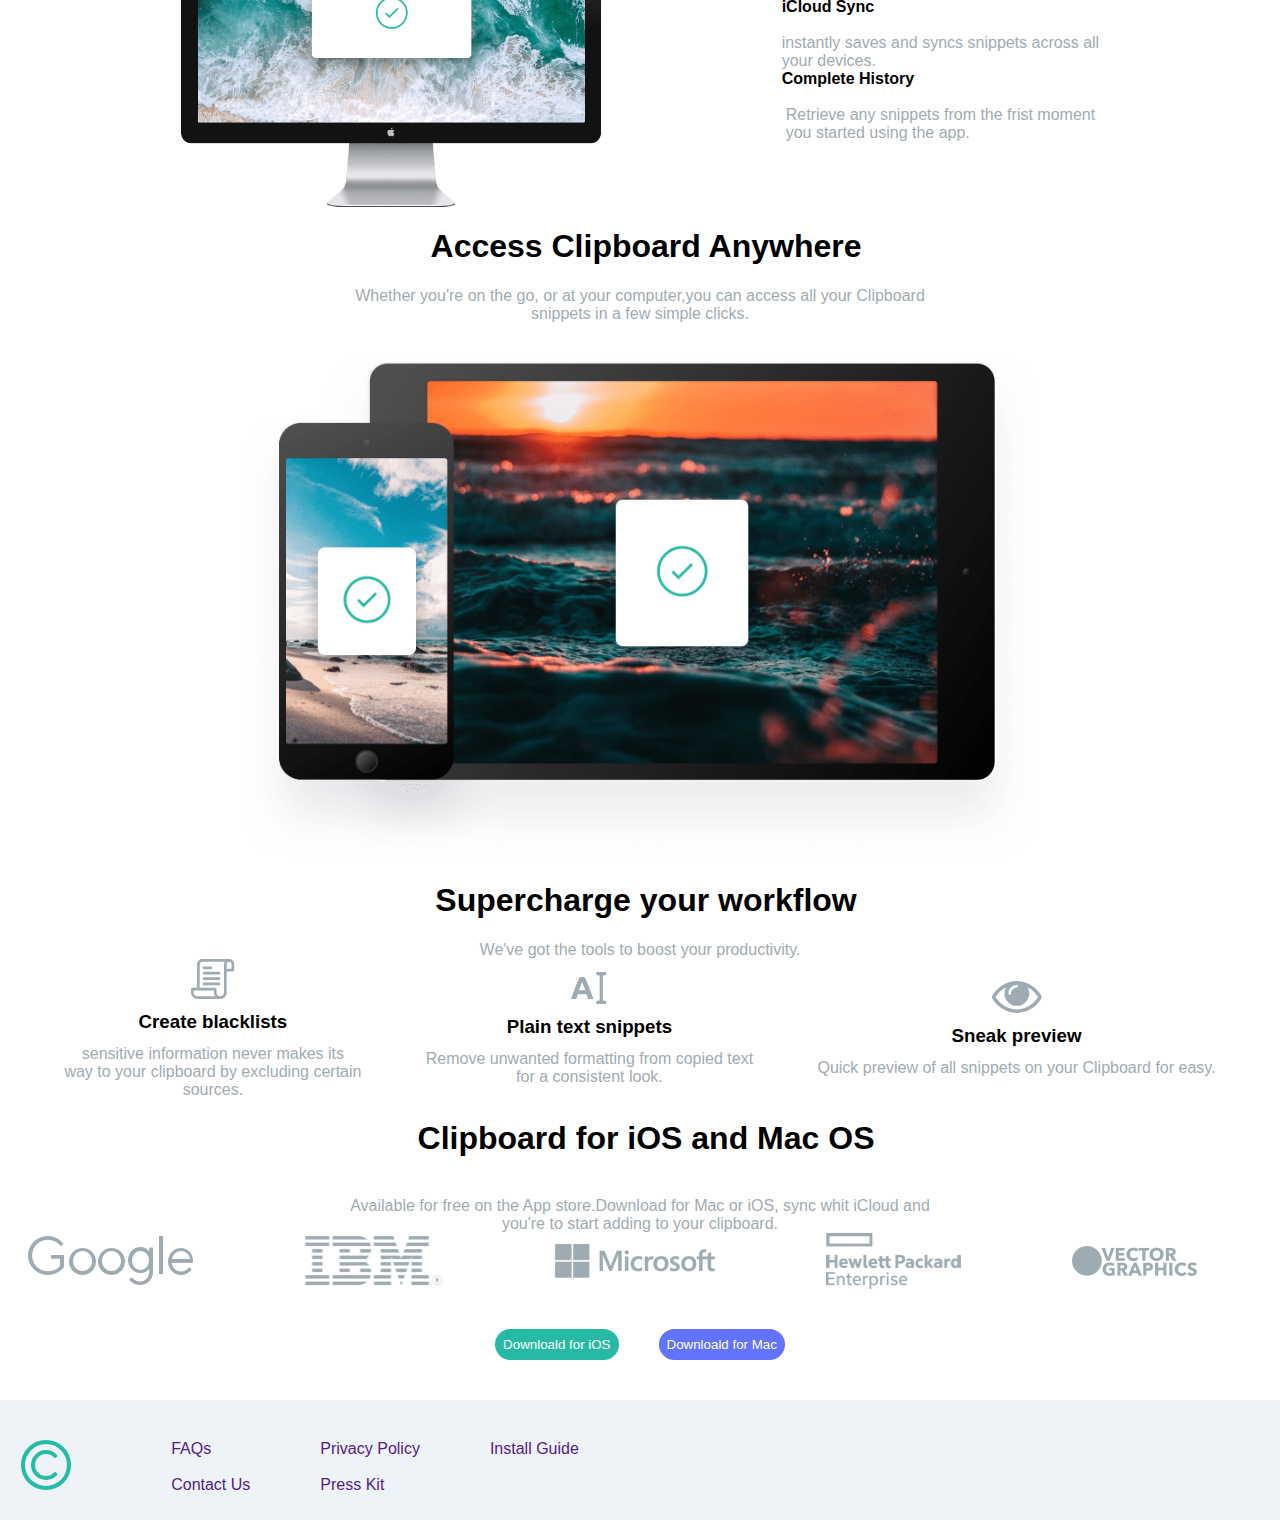
<file: index.html>
<html lang="en">

<head>
  <meta charset="UTF-8">
  <meta http-equiv="X-UA-Compatible" content="IE=edge">
  <meta name="viewport" content="width=device-width, initial-scale=1.0">
  <title>Document</title>
  <link rel="stylesheet" href="rakiss.css">
  <link rel="stylesheet" href="https://cdnjs.cloudflare.com/ajax/libs/font-awesome/6.4.0/css/all.min.css"
    integrity="sha512-iecdLmaskl7CVkqkXNQ/ZH/XLlvWZOJyj7Yy7tcenmpD1ypASozpmT/E0iPtmFIB46ZmdtAc9eNBvH0H/ZpiBw=="
    crossorigin="anonymous" referrerpolicy="no-referrer" />
</head>

<body>
  <div class="conteneur">
    <div class="modif">
      <header>  
        <img src="logo.svg" class="logo" alt="">
      </header>
      <div class="section111">
        <h1>A history of everything you copy </h1> <br>
        <p>Clippaord allows you to track and organize everything you copy.instantly <br> access your clipboard on all your
          devices <br></p>
        <div class="nuit">
          <button class="btn1">Downloald for iOS</button>
          <button class="btn2">Downloald for Mac</button>
        </div>
        <h1>Keep track of your snippets</h1><br>
        <p>Clipboard instantly stores any item you copy in the cloud, meaning you access <br> your snippets immediately on
          all
          your devices.Our Mac and iOS apps will help you <br> organize everything.</p>
      </div>
    </div>
   
    <div class="section3">
      <div>
        <img src="image-computer.png" class="ok" alt="">
      </div>
      <div class="classe1">
        <h4>Quick Search</h4><br>
        <p1>Easily seach your snippets by content, <br> category,web address,application,and more.</p1>
        <h4>iCloud Sync</h1><br>
          <p1>instantly saves and syncs snippets across all <br>your devices.</p1>
          <h4>Complete History</h3><br>
            <p1>Retrieve any snippets from the frist moment <br>you started using the app.</p1>
      </div>
    </div>
    <div>
      <h1>Access Clipboard Anywhere</h1>
      <p>Whether you're on the go, or at your computer,you can access all your Clipboard <br>snippets in a few simple
        clicks.</p>
      <img src="image-devices.png" class="for" alt="">
      <p>
      <h1>Supercharge your workflow</h1>
      <p>We've got the tools to boost your productivity.</p>
      </p>
    </div>
    <div class="hello">
      <div><img src="icon-blacklist.svg" alt="" class="icon">
        <h3> Create blacklists</h3>
        <p>sensitive information never makes its<br>way to your clipboard by excluding certain<br>sources.</p>
      </div>
      <div><img src="icon-text.svg" alt="" class="icon">
        <h3>Plain text snippets</h3>
        <p>Remove unwanted formatting from copied text<br>for a consistent look.</p>
      </div>
      <div><img src="icon-preview.svg" alt="" class="icon">
        <h3>Sneak preview</h3>
        <p>Quick preview of all snippets on your Clipboard for easy.</p>
      </div>
    </div>
    <div>
      <h1>Clipboard for iOS and Mac OS</h1> <br>
      <p>Available for free on the App store.Download for Mac or iOS, sync whit iCloud and <br> you're to start adding
        to
        your clipboard.</p>
    </div>
    <div class="graphic">
      <img src="logo-google.png" alt=""><br>
      <img src="logo-ibm.png" alt=""><br>
      <img src="logo-microsoft.png" alt=""><br>
      <img src="logo-hp.png" alt=""><br>
      <img src="logo-vector-graphics.png" alt=""><br>
    </div>
    <div class="phg">
      <button class="btn1">Downloald for iOS</button>
      <button class="btn2 ">Downloald for Mac</button>
      </p>
    </div>
    <footer>
      <div class="meet">
        <div>
          <img src="logo.svg" class="nom" alt="">
        </div>
          <div class="un" >
            <a href="">FAQs</a><br><br>
            <a href="" >Contact Us</a>
          </div>
          <div class="un" >
            <a href=""  >Privacy Policy</a><br><br>
            <a href=""  >Press Kit</a>
          </div>
          <div class="un" >
            <a href="" >Install Guide</a>
          </div>
        <div class="rid">
          <i class="fa-brands fa-square-facebook fa-2x"></i>
          <i class="fa-brands fa-twitter fa-2x"></i>
          <i class="fa-brands fa-instagram fa-2x"></i>
        </div>
      </div>
    </footer>
  </div>
</body>

</html>
</file>
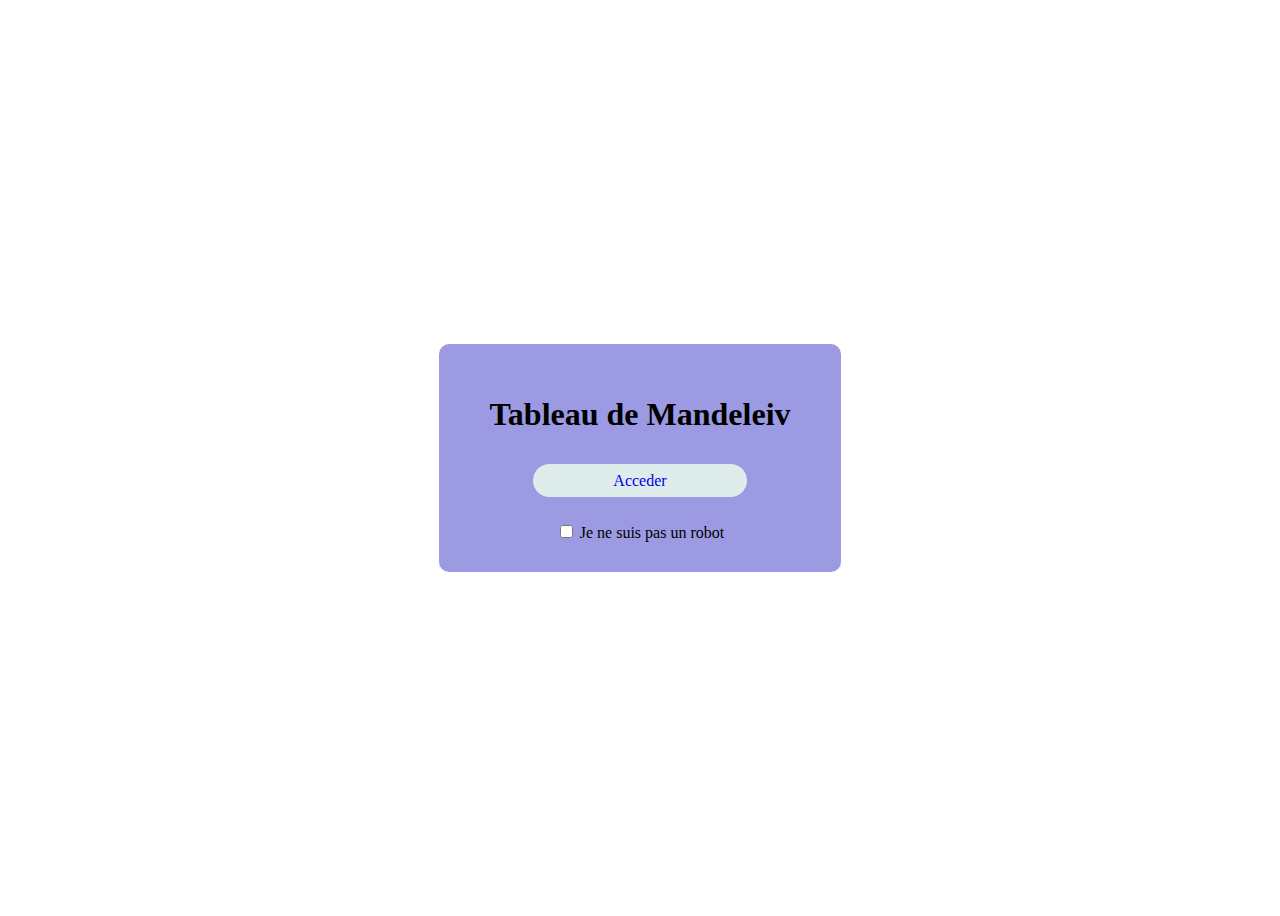
<file: projet: tableau de mandeleiv/mandeleiv.html>
<!DOCTYPE html>
<html lang="fr">

<head>
    <title>Page d'accueil</title>
    <meta charset="utf-8">
    <link rel="stylesheet" href="style.css">

</head>

<body>
    <div class="focus">
        <h1>Tableau de Mandeleiv</h1> <br>
        <a href="page.html" class="btn">Acceder</a> <br>
        <input type="checkbox" name="checkbox" class="box" id="check"> <label for="check">Je ne suis pas un robot</label> 
    </div>
</body>

</html>
</file>
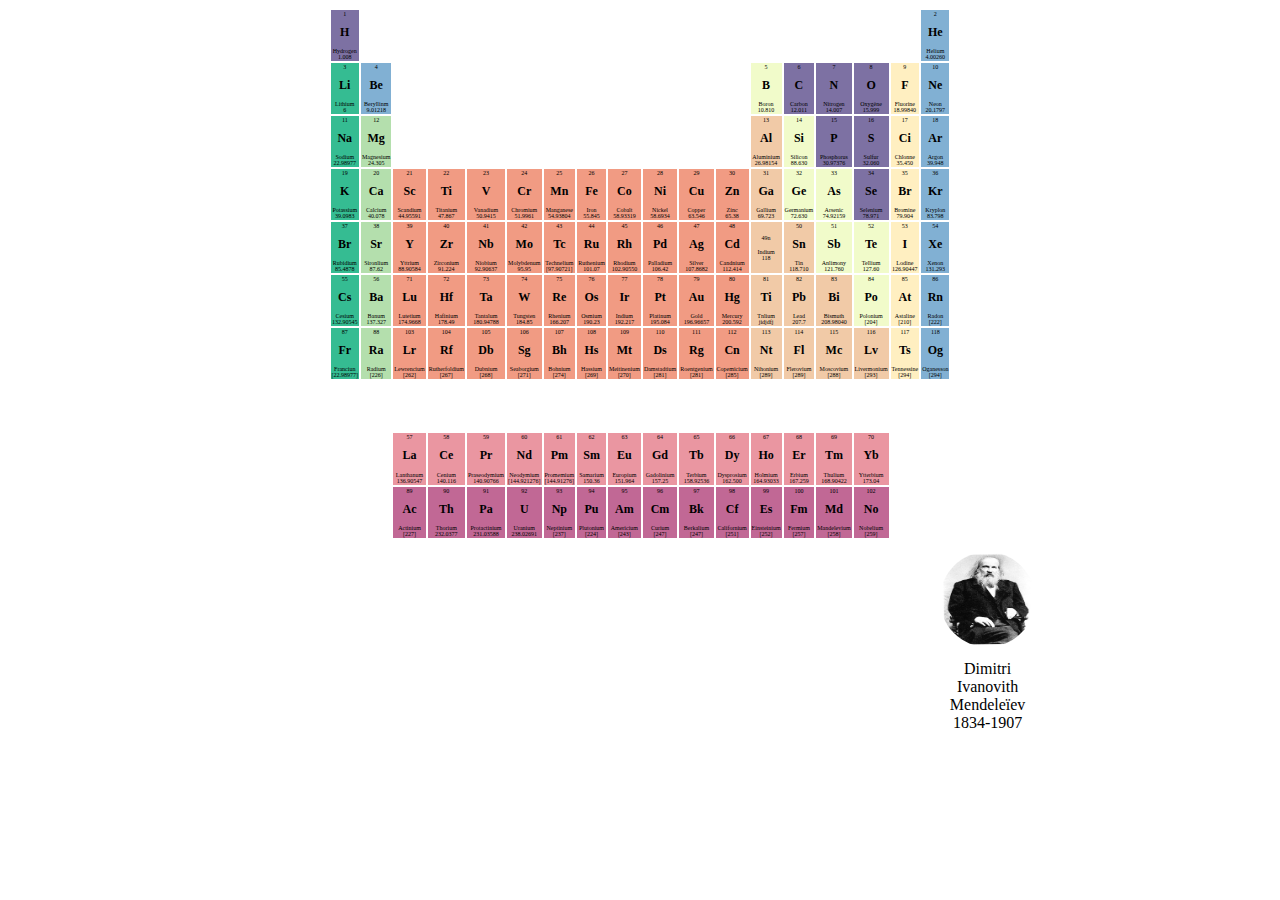
<file: projet: tableau de mandeleiv/page.html>
<!DOCTYPE html>
<html lang="en">
<head>
    <meta charset="UTF-8">
    <meta http-equiv="X-UA-Compatible" content="IE=edge">
    <meta name="viewport" content="width=device-width, initial-scale=1.0">
    <title>Tableau</title>
    <link rel="stylesheet" href="page2.css">
    
</head>
<body>
    
   <table >
    <tr>
    
    <td contenteditable="true" class="violet">1 <h1>H</h1>Hydrogen <br>1.008</td>
       <td colspan="16"></td>
       <td contenteditable="true" class="bleue">2 <h1>He</h1>Helium <br>4.00260</td>
    </tr>
    <tr>
        <td contenteditable="true" class="vertf" >3<h1>Li</h1>Lithium<br>6</td>
        <td contenteditable="true"class="bleue">4 <h1>Be</h1>Beryllinm <br>9.01218</td>
        <td colspan="10"></td>
        <td contenteditable="true"class="jaune">5 <h1>B</h1>Boron <br>10.810</td>
        <td contenteditable="true" class="violet">6 <h1>C</h1>Carbon <br>12.011</td>
        <td contenteditable="true" class="violet">7<h1>N</h1>Nitrogen<br>14.007</td>
        <td contenteditable="true" class="violet">8<h1>O</h1>Oxygène<br>15.999</td>
        <td contenteditable="true" class="maron2">9 <h1>F</h1>Fluorine<br>18.99840</td>
        <td contenteditable="true" class="bleue">10<h1>Ne</h1>Neon<br>20.1797</td>
    </tr>
    <tr>
        <td contenteditable="true"class="vertf" >11 <h1>Na</h1>Sodium <br>22.98977</td>
        <td contenteditable="true" class="verte">12<h1>Mg</h1>Magnesium <br>24.305</td>
        <td colspan="10"></td>   
        <td contenteditable="true"class="maron1" >13<h1>Al</h1>Aluminium<br>26.98154</td>
        <td contenteditable="true" class="jaune">14<h1>Si</h1>Silicon<br>88.630</td>
        <td contenteditable="true" class="violet">15<h1>P</h1>Phosphorus<br>30.97376</td>
        <td contenteditable="true" class="violet">16<h1>S</h1>Sulfur<br>32.060</td>
        <td contenteditable="true"class="maron2">17<h1>Ci</h1>Chlonne<br>35.450</td>
        <td contenteditable="true" class="bleue">18<h1>Ar</h1>Argon<br>39.948</td>                                    
    </tr>
    <tr>
        <td contenteditable="true" class="vertf" >19<h1> K</h1> Potassium<br>39.0983</td>
        <td contenteditable="true"class="verte"class="verte" >20<h1>Ca</h1>Calcium<br>40.078</td>
        <td contenteditable="true" class="orange">21<h1>Sc</h1>Scandium<br>44.95591</td>
        <td contenteditable="true" class="orange">22<h1>Ti</h1>Titanium<br>47.867</td>
        <td contenteditable="true" class="orange">23<h1>V</h1>Vanadium<br>50.9415</td>
        <td contenteditable="true" class="orange">24<h1>Cr</h1>Chromium<br>51.9961</td>
        <td contenteditable="true" class="orange">25<h1>Mn</h1>Manganese<br>54.93804</td>
        <td contenteditable="true" class="orange">26<h1>Fe</h1>Iron<br>55.845</td>
        <td contenteditable="true" class="orange">27<h1>Co</h1>Cobalt<br>58.93319</td>
        <td contenteditable="true" class="orange">28<h1>Ni</h1>Nickel<br>58.6934</td>
        <td contenteditable="true" class="orange">29<h1>Cu</h1>Copper<br>63.546</td>
        <td contenteditable="true" class="orange">30<h1>Zn</h1>Zinc<br>65.38</td>
        <td contenteditable="true"class="maron1" >31<h1>Ga</h1>Gallium<br>69.723</td>
        <td contenteditable="true"class="jaune" >32<h1>Ge</h1>Germanium<br>72.630</td>
        <td contenteditable="true"class="jaune" >33<h1>As</h1>Arsenic<br>74.92159</td>
        <td contenteditable="true" class="violet">34<h1>Se</h1>Selenium<br>78.971</td>
        <td contenteditable="true"class="maron2">35<h1>Br</h1>Bromine<br>79.904</td>
        <td contenteditable="true" class="bleue">36<h1>Kr</h1>Kryplon<br>83.798</td>
    </tr>
   <tr>
        <td contenteditable="true" class="vertf" >37<h1>Br</h1>Rubidium<br>85.4878                                    
        <td contenteditable="true" class="verte">38<h1>Sr</h1>Sironlium<br>87.62</td>
        <td contenteditable="true" class="orange">39<h1>Y</h1>Yttrium<br>88.90584</td>
        <td contenteditable="true" class="orange">40<h1>Zr</h1>Zirconium<br>91.224</td>
        <td contenteditable="true" class="orange">41<h1>Nb</h1>Niobium<br>92.90637</td>
        <td contenteditable="true" class="orange">42<h1>Mo</h1>Molybdenum<br>95.95</td>
        <td contenteditable="true" class="orange">43<h1>Tc</h1>Technelium<br>[97.90721]</td>
        <td contenteditable="true" class="orange">44<h1>Ru</h1>Ruthenium<br>101.07</td>
        <td contenteditable="true" class="orange">45<h1>Rh</h1>Rhodium<br>102.90550</td>
        <td contenteditable="true" class="orange">46<h1>Pd</h1>Palladium<br>106.42</td>
        <td contenteditable="true" class="orange">47<h1>Ag</h1>Silver<br>107.8682</td>
        <td contenteditable="true" class="orange">48<h1>Cd</h1>Candnium<br>112.414</td>
        <td contenteditable="true"class="maron1" >49n<h1></h1>Indium<br>118</td>
        <td contenteditable="true"class="maron1" >50<h1>Sn</h1>Tin<br>118.710</td>
        <td contenteditable="true"class="jaune" >51<h1>Sb</h1>Anlimony<br>121.760</td>
        <td contenteditable="true"class="jaune" >52<h1>Te</h1>Tellium<br>127.60</td>
        <td contenteditable="true"class="maron2" >53<h1>I</h1>Lodine<br>126.90447</td>
        <td contenteditable="true" class="bleue">54<h1>Xe</h1>Xenon<br>131.293</td>
    </tr>
   <tr>
        <td contenteditable="true"  class="vertf" >55<h1>Cs</h1>Cesium<br>132.90545</td>
        <td contenteditable="true"class="verte">56<h1>Ba</h1>Banum<br>137.327</td>
        <td contenteditable="true" class="orange">71<h1>Lu</h1>Lutetium<br>174.9668</td>
        <td contenteditable="true" class="orange">72<h1>Hf</h1>Hafinium<br>178.49</td>
        <td contenteditable="true" class="orange">73<h1>Ta</h1>Tantalum<br>180.94788</td>
        <td contenteditable="true" class="orange">74<h1>W</h1>Tungsten<br>184.85</td>
        <td contenteditable="true" class="orange">75<h1>Re</h1>Rhenium<br>166.207</td>
        <td contenteditable="true" class="orange">76<h1>Os</h1>Osmium<br>190.23</td>
        <td contenteditable="true" class="orange">77<h1>Ir</h1>Indium<br>192.217</td>
        <td contenteditable="true" class="orange">78<h1>Pt</h1>Platinum<br>195.084</td>
        <td contenteditable="true" class="orange">79<h1>Au</h1>Gold<br>196.96657</td>
        <td contenteditable="true" class="orange">80<h1>Hg</h1>Mercury<br>200.592</td>
        <td contenteditable="true"class="maron1" >81<h1>Ti</h1>Tnlium<br>jidjdfj</td>
        <td contenteditable="true"class="maron1" >82<h1>Pb</h1>Lead<br>207.7</td>
        <td contenteditable="true" class="maron1">83<h1>Bi</h1>Bismuth<br>208.98040</td>
        <td contenteditable="true"class="jaune" >84<h1>Po</h1>Polonium<br>[204]</td>
        <td contenteditable="true" class="maron2">85<h1>At</h1>Astaline<br>[210]</td>
        <td contenteditable="true" class="bleue">86<h1>Rn</h1>Radon<br>[222]</td>
    </tr>
    <tr>
        <td contenteditable="true" class="vertf" >87<h1>Fr</h1>Franciun<br>[22.98977]</td>
        <td contenteditable="true"class="verte">88<h1>Ra</h1>Radium<br>[226]</td>
        <td contenteditable="true" class="orange">103<h1>Lr</h1>Lewrencium<br>[262]</td>
        <td contenteditable="true"class="orange">104<h1>Rf</h1>Rutherfoldium<br>[267]</td>
        <td contenteditable="true" class="orange">105<h1>Db</h1>Dubnium<br>[268]</td>
        <td contenteditable="true" class="orange">106<h1>Sg</h1>Seaborgium<br>[271]</td>
        <td contenteditable="true" class="orange">107<h1>Bh</h1>Bohnium<br>[274]</td>
        <td contenteditable="true" class="orange">108<h1>Hs</h1>Hassium<br>[269]</td>
        <td contenteditable="true" class="orange">109<h1>Mt</h1>Meitinenium<br>[270]</td>
        <td contenteditable="true" class="orange">110<h1>Ds</h1>Damstadtium<br>[281]</td>
        <td contenteditable="true" class="orange">111<h1>Rg</h1>Roentgenium<br>[281]</td>
        <td contenteditable="true" class="orange">112<h1>Cn</h1>Copemicium<br>[285]</td>
        <td contenteditable="true"class="maron1">113<h1>Nt</h1>Nihonium<br>[289]</td>
        <td contenteditable="true" class="maron1">114<h1>Fl</h1>Flerovium<br>[289]</td>
        <td contenteditable="true" class="maron1">115<h1>Mc</h1>Moscovium<br>[288]</td>
        <td contenteditable="true" class="maron1">116<h1>Lv</h1>Livermonium<br>[293]</td>
        <td contenteditable="true"class="maron2">117<h1>Ts</h1>Tennessine<br>[294]</td>
        <td contenteditable="true"class="bleue">118<h1>Og</h1>Oganesson<br>[294]</td>
    </tr>
    <tr class="sepration">
        <td colspan="18"></td>
    </tr>
    <tr>
        <td colspan="2"></td>
        <td contenteditable="true" class="rose1">57<h1>La</h1>Lanthanum<br>136.90547</td>
        <td contenteditable="true" class="rose1">58<h1>Ce</h1>Cenium<br>140.116</td>
        <td contenteditable="true" class="rose1">59<h1>Pr</h1>Praseodymium<br>140.90766</td>
        <td contenteditable="true" class="rose1">60<h1>Nd</h1>Neodymium<br>[144.921276]</td>
        <td contenteditable="true" class="rose1">61<h1>Pm</h1>Promemium<br>[144.91276]</td>
        <td contenteditable="true" class="rose1">62<h1>Sm</h1>Samarium<br>150.36</td>
        <td contenteditable="true" class="rose1">63<h1>Eu</h1>Europium<br>151.964</td>
        <td contenteditable="true" class="rose1">64<h1>Gd</h1>Gadolinium<br>157.25</td>
        <td contenteditable="true" class="rose1">65<h1>Tb</h1>Terbium<br>158.92536</td>
        <td contenteditable="true" class="rose1">66<h1>Dy</h1>Dysprosium<br>162.500</td>
        <td contenteditable="true" class="rose1">67<h1>Ho</h1>Holmium<br>164.93033</td>
        <td contenteditable="true" class="rose1">68<h1>Er</h1>Erbium<br>167.259</td>
        <td contenteditable="true" class="rose1">69<h1>Tm</h1>Thulium<br>168.90422</td>
        <td contenteditable="true" class="rose1">70<h1>Yb</h1>Ytterbium<br>173.04</td>
        <td colspan="2"></td>
    </tr>
    <tr>
        <td colspan="2"></td>
        <td contenteditable="true" class="rose2">89<h1>Ac</h1>Actinium<br>[227]</td>
        <td contenteditable="true" class="rose2">90<h1>Th</h1>Thorium<br>232.0377</td>
        <td contenteditable="true" class="rose2">91<h1>Pa</h1>Protactinium<br>231.03588</td>
        <td contenteditable="true" class="rose2">92<h1>U</h1>Uranium<br>238.02691</td>
        <td contenteditable="true" class="rose2">93<h1>Np</h1>Neptinium<br>[237]</td>
        <td contenteditable="true" class="rose2">94<h1>Pu</h1>Plutonium<br>[224]</td>
        <td contenteditable="true" class="rose2">95<h1>Am</h1>Americium<br>[243]</td>
        <td contenteditable="true" class="rose2">96<h1>Cm</h1>Curium<br>[247]</td>
        <td contenteditable="true" class="rose2">97<h1>Bk</h1>Berkalium<br>[247]</td>
        <td contenteditable="true" class="rose2">98<h1>Cf</h1>Californium<br>[251]</td>
        <td contenteditable="true" class="rose2">99<h1>Es</h1>Einsteinium<br>[252]</td>
        <td contenteditable="true" class="rose2">100<h1>Fm</h1>Fermium<br>[257]</td>
        <td contenteditable="true" class="rose2">101<h1>Md</h1>Mandelevium<br>[258]</td>
        <td contenteditable="true" class="rose2">102<h1>No</h1>Nobelium<br>[259]</td>
        <td colspan="2"></td>
    </tr>
   
</table>
<img  src="image17_03_mendeleiev02.jpg" alt="" class="photo"> 
<p class="photo">Dimitri Ivanovith Mendeleïev 1834-1907 </p>
</body>
</html>
</file>
<file: rakiss.css>
.logo {
    display: flex;
    align-items: center;
    justify-content: center;
    margin: auto;
   

}

.mod {
    display: flex;
    align-items: center;
    justify-content: center;
    margin: auto;
}

h1,
p {
    margin-left: 12px;
    text-align: center;
}

h3 {
    margin-top: 12px;
    margin-bottom: 12px;
    text-align: center;
}

.icon {
    display: flex;
    justify-content: center;
    align-items: center;
    margin: auto;

}

.section3 {
    display: flex;
    align-items: center;
    margin: auto;
    justify-content: space-evenly;

}

.nuit {
    display: flex;
    align-items: center;
    justify-content: center;
    margin: auto;

}

.btn1,
.btn2 {
    cursor: pointer;
    color: white;
    border: none;
    text-decoration: none;
    padding: 8px;
    margin: 20px;
    border-right: 7px;
    border-radius: 20px;
    font-weight: 4px;
    background-color: rgba(225, 240, 235, 0.95);
}

.btn1 {
    background-color: hsl(171, 66%, 44%);
}

.btn2 {
    background-color: hsl(233, 100%, 69%);

}

.ok {
    width: 420px;
    display: flex;
    align-items: center;
    justify-content: center;
    margin: auto;
    margin-top: 25px;
}

.phg {
    display: flex;
    align-items: center;
    justify-content: center;
    margin: 20px;
}

.for {
    width: 800px;
    display: flex;
    align-items: center;
    justify-content: center;
    margin: auto;
    margin-top: 30px;
}

.hello {
    display: flex;
    align-items: center;
    justify-content: center;
    margin: auto;
    justify-content: space-evenly;
}

.graphic {
    display: flex;
    align-items: center;
    justify-content: space-around;

}

footer {
    background-color: #eef3f7;
    width: 100%;
    height: 100px;
    display: flex;
    align-items: center;
    justify-content: space-around;
    padding-bottom: 20px;

}

.nom {
    height: 50px;
    margin-left: -80px;

}

.meet {

    display: flex;
    justify-content: start;
    height: 20px;
    margin-right: 190px;
    margin: 3rem;


}

.meet div {
    margin-right: 70px;

}

.meet div a {
    margin-top: 10px;
    text-decoration: none;
    padding-bottom: 10px;
}

.meet div a:hover {
    color: aqua;
}

.rid {
    display: flex;

}

.rid i {
    margin: 10px;
}

.rid i:hover {
    color: aqua;
}

.conteneur {
    width: 1440px;
    align-items: center;
    flex-direction: column;
    font-family: 'Bai Jamjuree', sans-serif;
    padding: 0;



}

.modif {
    background-image: url(bg-header-desktop.png);
    background-repeat: no-repeat;
    background-size: contain;
}

body {
    display: flex;
    justify-content: center;
    align-items: center;
    margin: 0 auto;

}

.classe1 h4 {
    margin: 0;
    margin-right: 25px;

}

p {
    color: hsl(201, 11%, 66%);
    display: flex;
    justify-content: center;
    align-items: center;
    margin: 0;
}

p1 {
    color: hsl(201, 11%, 66%);
    display: flex;
    justify-content: center;
    align-items: center;
    margin: 0;
}

footer .rid {
    margin-left: 400px;

}

@media screen and(max-width:1440px) {
    .conteneur {
        width: 18px;
    }
   

    .section3 img {
        width: 250px;
    }

    .section3 h4 {
        margin: 0;
        margin-top: 10px;
    }

    .graphic {
        width: 20px;
    }

    footer .nom {
        padding-left: 12px;
    }

    .meet div {
        margin-right: 12px;
    }

    .for {
        width: 300px;
    }

    .rid {
        margin-right: 12px;
        margin-bottom: 60%;
    }
}

@media only screen and (max-width: 375px)  {
    .conteneur{
        width: 100%;
        margin: 0px;
        padding: 0px 10px;
        overflow-x: scroll;
        font-family: 'Bai Jamjuree', sans-serif;
    }
    .section111 {
        width: 90%;
        padding: 0px 10px;
        margin-bottom: 40px;
    }

    .section111 p {
        padding: 0px 10px;
    }

    .nuit {
        flex-direction: column;
    }

    .section3 {
        display: flex;
        flex-direction: column;
    }

    .hello {
        display: flex;
        flex-direction: column;
    }

    .graphic {
        display: flex;
        flex-direction: column;
    }

    .phg {
        display: flex;
        flex-direction: column;
    }

    .ok {
        width: 200px;
    }

    .for {
        width: 200px;
    }

    footer {
        height: 400px;
    }

    .meet {
        display: flex;
        flex-direction: column;
        justify-content: center;
    }

    .nom {
       
        display: flex;
        flex-direction: column;

    }

    footer .rid {
        margin-left: 60px;
    }

    footer .nom {
       margin-left: 50%;
       margin-bottom: 5%;
    }

    footer.meet {
        margin-left: 50px;
    }
    .un{
        margin-left: 40%;

    }
    
}
</file>
<file: projet: tableau de mandeleiv/style.css>
/* Element selectionner sans . et # au debut de son nom est une balise */
body{
    display: flex;
    justify-content: center;
    align-items: center;
    height: 100vh;
}
/* Element selectionné avec . au debut de son nom est une classe */
.focus{
    background-color: rgb(157, 154, 228);
    width: fit-content;
    padding: 30px 50px;
    text-align: center;
    border-radius: 10px;
}

.btn{
    text-decoration: none;
    padding: 8px 80px;
    margin-top: 60px;
    border-right:7px;
    border-color: rgb(35, 47, 47);
    border-radius:20px;
    font-weight:4px;
    background-color: rgba(225, 240, 235, 0.95);
  }

.box{
    margin-top: 35px;
}
@media screen {
    
}


/* Element selectionné avec # au debut de son nom est identifiant */
</file>
<file: projet: tableau de mandeleiv/page2.css>
.box{
    border: 1px solid black;
    width: 5px;
    height: 5px;
    text-align: center;
}
body{
    display: flex;
    justify-content: center;
    align-items: center;
    flex-direction: column;
}
.sepration{
    height: 50px;
}
td{
    font-size: 10px;
    text-align: center;
}
.photo{
    
  
    border-radius: 95%;
    height: 95px;
    width: 95px;
    margin-left: 55%;
    margin-top: 1%;
    text-align:center ;
}
.violet{
    background-color: #7d71a3;
    
} 
.bleue{
    background:rgb(129, 176, 211) ;

}
.vertf{
    background-color:#35bc92;
}
.verte{
    background-color:#B4DFAD ;
}
.orange{
    background-color:#F19B83 ;
}
.maron1{
    background-color:#F1CAA7 ;
}
.maron2{
    background-color:#FFEFC1 ;
}
.jaune{
    background-color:#F1FBCA ;
}
.rose1{
    background-color:#EA96A1 ;
}
.rose2{
    background-color:#C16895 ;

}
@media screen and (max-width:2230px) {
    table tr td {
        font-size: 10px;
    }
}
@media screen and (max-width:1735px) {
    table tr td {
        font-size: 9px;
    }
}
@media screen and (max-width:1539px) {
    table tr td {
        font-size: 7px;
    }
}
@media screen and (max-width:1465px) {
    table tr td {
        font-size: 6px;
    }
}
@media screen and (max-width:1080px) {
    table tr td {
        font-size: 5px;
    }
}
@media screen and (max-width:888px) {
    table tr td {
        font-size: 4px;
    }
}
@media screen and (max-width:764px) {
    table tr td {
        font-size: 3px;
    }
}
@media screen and (max-width:669px) {
    table tr td {
        font-size: 2px;
    }
}
@media screen and (max-width:620px) {
    table tr td {
        font-size: 2px;
    }
}
 @media screen and(max-width:551px){
    table tr td {
        font-size: 1px;
    }
 }
</file>
